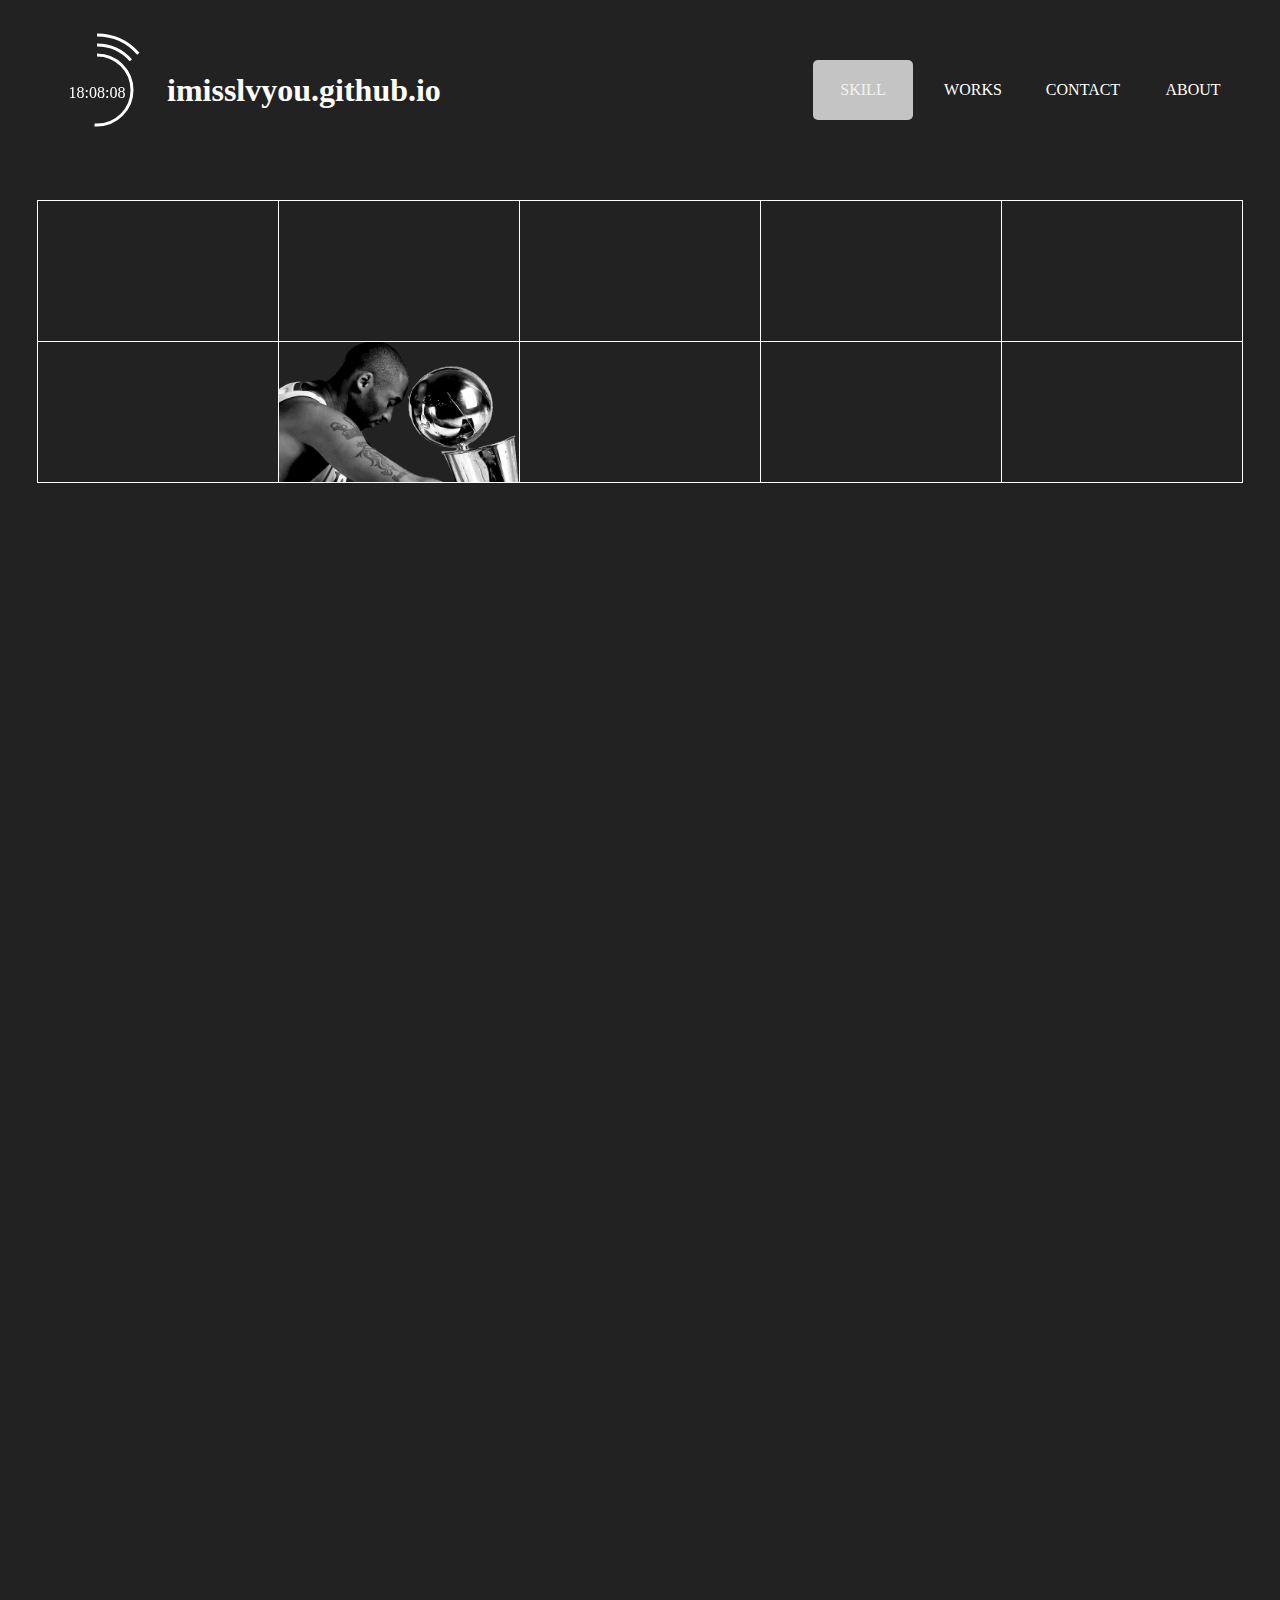
<file: index.html>
<!doctype html>
<html>
<head>
<meta charset="utf-8">
<meta name="author" content="uJavaScript" />
<meta name="copyright" content="uJavaScript" />
<link rel="shortcut icon" href="icon/1.ico" />
<title>RESUME</title>
<link rel="stylesheet" href="css/commin.css">
<script src="javaScript/move.js"></script>
<script src="javaScript/moveG.js"></script>
<script src="javaScript/commin.js"></script>
</head>

<body>
<!--#202020;-->
<div class="warp">
	<header class="head">
        <canvas id="cvs1" width="120" height="120"></canvas>
    	<h1><a href="https://imisslvyou.github.io">imisslvyou.github.io</a></h1><!--//transform:rotate();-->
		<ul class="head_ul1" id="head_ul1">
        	<li><a href="javascript:;">SKILL</a></li>
        	<li><a href="javascript:;">WORKS</a></li>
        	<li><a href="javascript:;">CONTACT</a></li>
        	<li><a href="javascript:;">ABOUT</a></li>
            <li class="head_ul1_active"></li>
        </ul>
    </header>
    <div class="limitBox">
        <div class="content" id="content">
            <ul class="con_ul1" id="con_ul1">
                <li><span>HTML/CSS</span></li>
                <li><span>JavaScript</span></li>
                <li><span>html5/css3</span></li>
                <li><span>ajax</span></li>
                <li><span>jQuery</span></li>
                <li><span>Mr.you</span></li>
                <li class="active"><span></span><img src="image/libj.png"/></li>
                <li><span>node php</span></li>
                <li><span>Angular</span></li>
                <li><span>Require</span></li>
            </ul>
            <ul class="con_ul2" id="con_ul2">
                <li id="li1" style="background:url(image/aul2bg1.png); background-size:100% 100%;">runningBall<span></span></li>
                <li id="li2" style="background:url(image/aul2bg2.png); background-size:100% 100%;">screensaver<span></span></li>
                <li id="li3" style="background:url(image/aul2bg3.png); background-size:100% 100%;">3DRing<span></span></li>
                <li id="li4" style="background:url(image/aul2bg4.png); background-size:100% 100%;">blast<span></span></li>
                <li id="li5">未完待续<span></span></li>
                <li id="li6">未完待续<span></span></li>
                <li class="active"><span></span><img src="image/libj.png"/></li>
                <li id="li8">未完待续<span></span></li>
                <li id="li9">未完待续<span></span></li>
                <li id="li10">未完待续<span></span></li>
            </ul>
            <ul class="con_ul3" id="con_ul3">
                <li>小游戏
                	<ul class="child">
                    	<li id="2048">2048小游戏</li>
                    	<li id="fish">捕鱼达人</li>
                    	<li>未完待续</li>
                    </ul>
                </li>
                <li>2
                	<ul class="child">
                    	<li>未完待续</li>
                    	<li>未完待续</li>
                    	<li>未完待续</li>
                    	<li>未完待续</li>
                    	<li>未完待续</li>
                    	<li>未完待续</li>
                    </ul>
                </li>
                <li>3
                	<ul class="child">
                    	<li>未完待续</li>
                    	<li>未完待续</li>
                    </ul>
                </li>
                <li>4
                	<ul class="child">
                    	<li>未完待续</li>
                    	<li>未完待续</li>
                    	<li>未完待续</li>
                    	<li>未完待续</li>
                    	<li>未完待续</li>
                    </ul>
                </li>
                <li>5
                	<ul class="child">
                    	<li>未完待续</li>
                    	<li>未完待续</li>
                    	<li>未完待续</li>
                    </ul>
                </li>
            </ul>
            <ul class="con_ul4">
            	<p id="con_ulP"></p>
                <ol>
                	<li><span>name&nbsp;: 尤章鹏</span></li>
                	<li><span>phone : 15990714612</span></li>
                	<li><span>email : imisslvyou@sina.com</span></li>
                	<li><span>Q&nbsp;Q&nbsp;: 528789572</span></li>
                </ol>
            </ul>
        </div>
    </div>
</div>

</body>
</html>
</file>
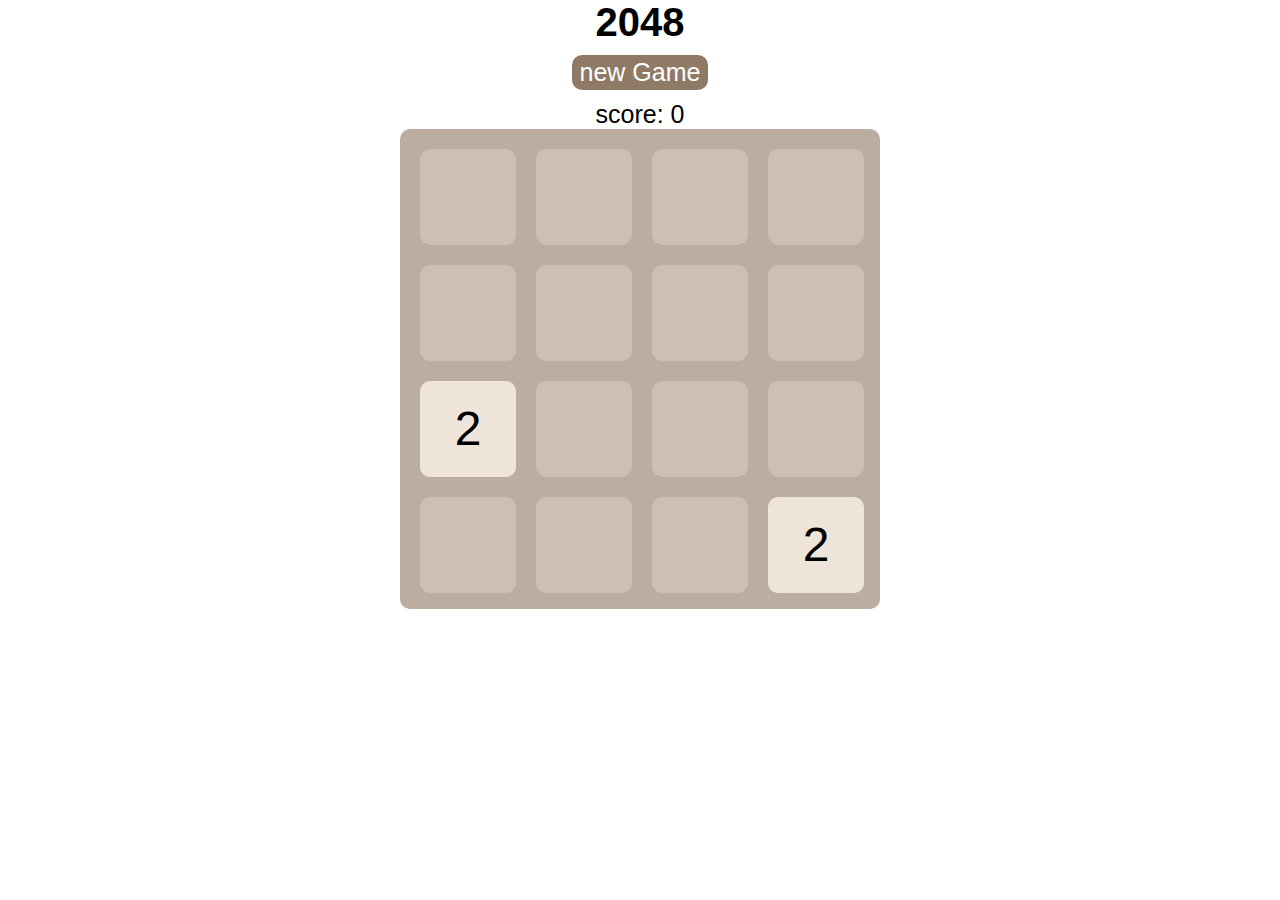
<file: html/2048.html>
<!DOCTYPE html>
<html lang="en">
<head>
<meta charset="UTF-8">
<meta name="viewport" content="width=device-width,height=device-height,initial-scale=1.0" >
<title>2048</title>
<link href="2048style/2048.css" rel="stylesheet">
<script src="2048js/jquery-1.11.1.min.js"></script>
<script src="2048js/main2048.js"></script>
</head>
<body>
	<header>
		<h1>2048</h1>
		<a href="javascript:;" id="newBtn">new Game</a>
		<p>score: <span id="score">0</span></p>
	</header>
	<section class="grid">
		<div class="grid-container">
			<div class="page"><p>Game Over</p></div>
			<div class="grid-cell" id="grid-cell-0-0"></div>
			<div class="grid-cell" id="grid-cell-0-1"></div>
			<div class="grid-cell" id="grid-cell-0-2"></div>
			<div class="grid-cell" id="grid-cell-0-3"></div>
			
			<div class="grid-cell" id="grid-cell-1-0"></div>
			<div class="grid-cell" id="grid-cell-1-1"></div>
			<div class="grid-cell" id="grid-cell-1-2"></div>
			<div class="grid-cell" id="grid-cell-1-3"></div>
			
			<div class="grid-cell" id="grid-cell-2-0"></div>
			<div class="grid-cell" id="grid-cell-2-1"></div>
			<div class="grid-cell" id="grid-cell-2-2"></div>
			<div class="grid-cell" id="grid-cell-2-3"></div>

			<div class="grid-cell" id="grid-cell-3-0"></div>
			<div class="grid-cell" id="grid-cell-3-1"></div>
			<div class="grid-cell" id="grid-cell-3-2"></div>
			<div class="grid-cell" id="grid-cell-3-3"></div>
		</div>
	</section>
</body>
</html>
</file>
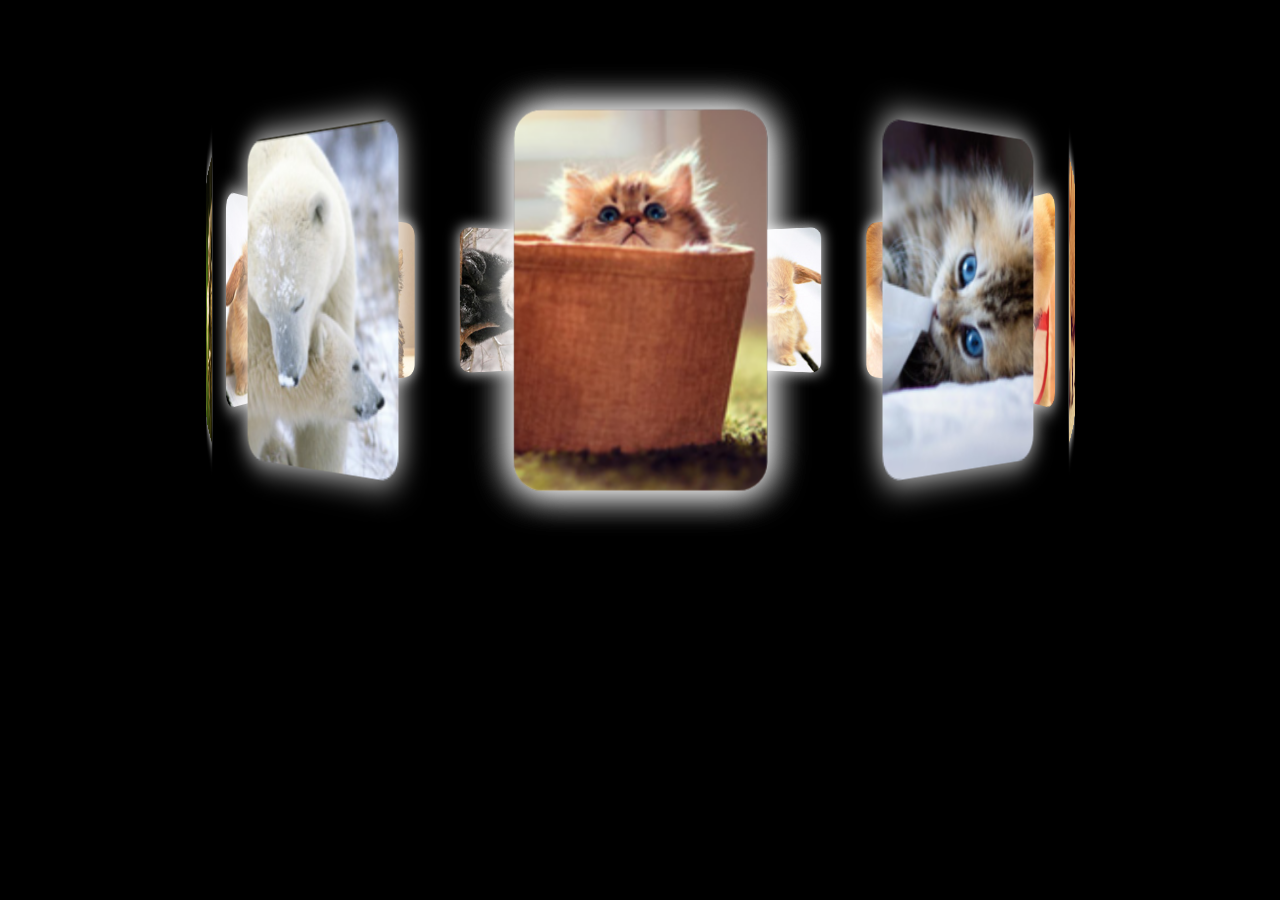
<file: html/3dRing.html>
<!doctype html>
<html>
<head>
<meta charset="utf-8">
<meta name="author" content="uJavaScript" />
<meta name="copyright" content="uJavaScript" />
<title>uJavaScript</title>
<style>
*{margin:0; padding:0; list-style:none;}
body{background:#000; overflow:hidden;}
ul{width:133px; height:200px; margin:200px auto; position:relative; -webkit-transform-style:preserve-3d; -webkit-transform:perspective(800px) rotateX(0) rotateY(0); /*background:#ccc;*/}
ul li{width:133px; height:200px; position:absolute; top:0; left:0; -webkit-transform: rotateY(0deg) translateZ(0px); border-radius:15px; overflow:hidden; box-shadow:0px 0px 20px #fff;}
</style>
<script>
function getStyle(obj,sName){
	return (obj.currentStyle||getComputedStyle(obj,false))[sName];
}
window.onload=function(){
	var oUl = document.querySelector('ul');
	var aLi = document.querySelectorAll('ul li');
	var bOk = false;
	for(var i=0;i<aLi.length;i++){
		aLi[i].style.WebkitTransition = '1s all ease '+(12-i)*100+'ms';
		aLi[i].style.WebkitTransform = 'rotateY('+i*360/12+'deg) translateZ(380px)';
	}
	function tranEnd(){
		aLi[0].removeEventListener('transitionend',tranEnd,false);
		bOk = true;
	}
	aLi[0].addEventListener('transitionend',tranEnd,false);
	var x = 0;
	var y = 0;
	var iSpeedX = 0;
	var iSpeedY = 0;
	var lastX = 0;
	var lastY = 0;
	var timer = null;
	oUl.onmousedown=function(ev){
		if(!bOk)return;
		clearInterval(timer);
		var disX = ev.pageX-y;
		var disY = ev.pageY-x;
		document.onmousemove=function(ev){
			x = ev.pageY-disY;
			y = ev.pageX-disX;
			oUl.style.WebkitTransform = 'perspective(800px) rotateX('+-x/5+'deg) rotateY('+y/5+'deg)';
			iSpeedX = ev.pageX-lastX;
			iSpeedY = ev.pageY-lastY;
			
			lastX = ev.pageX;
			lastY = ev.pageY;
		};
		document.onmouseup=function(){
			document.onmousemove=null;
			document.onmouseup=null;
			clearInterval(timer);
			timer = setInterval(function(){
				iSpeedX*=0.95;
				iSpeedY*=0.95;
				x += iSpeedY;
				y += iSpeedX;
				oUl.style.WebkitTransform = 'perspective(800px) rotateX('+-x/5+'deg) rotateY('+y/5+'deg)';
				
				if(Math.abs(iSpeedX)<1)iSpeedX=0;
				if(Math.abs(iSpeedY)<1)iSpeedY=0;
				if(iSpeedX==0&&iSpeedY==0){
					clearInterval(timer);
				}
			},30);
		};
		return false;
	};
	
};
</script>
</head>

<body>
<ul>
	<li><img src="../image/3dRingImg/1.jpg" /></li>
	<li><img src="../image/3dRingImg/2.jpg" /></li>
	<li><img src="../image/3dRingImg/3.jpg" /></li>
	<li><img src="../image/3dRingImg/4.jpg" /></li>
	<li><img src="../image/3dRingImg/5.jpg" /></li>
	<li><img src="../image/3dRingImg/6.jpg" /></li>
	<li><img src="../image/3dRingImg/2.jpg" /></li>
	<li><img src="../image/3dRingImg/7.jpg" /></li>
	<li><img src="../image/3dRingImg/8.jpg" /></li>
	<li><img src="../image/3dRingImg/6.jpg" /></li>
	<li><img src="../image/3dRingImg/9.jpg" /></li>
	<li><img src="../image/3dRingImg/10.jpg" /></li>
	<li><img src="../image/3dRingImg/11.jpg" /></li>
</ul>
</body>
</html>
</file>
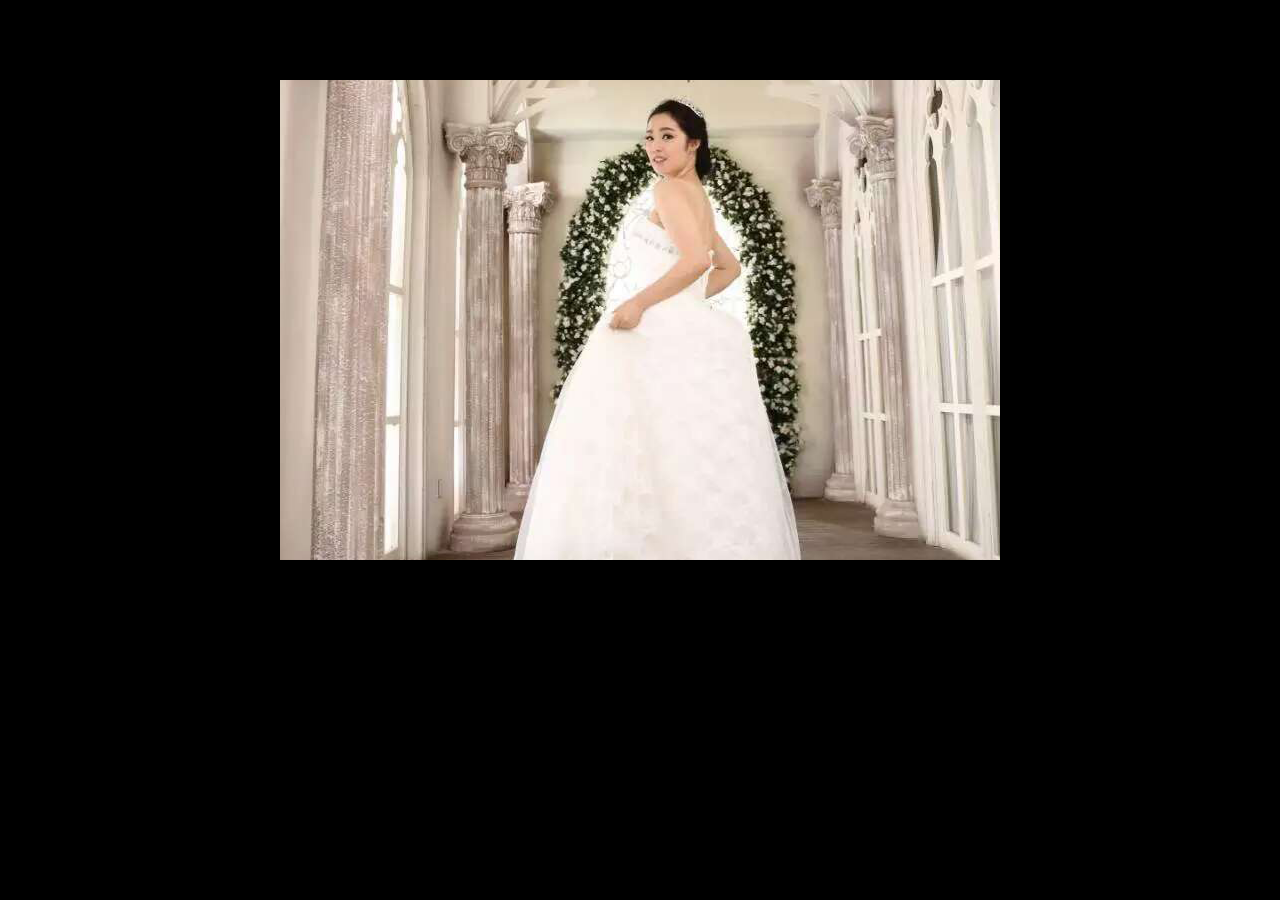
<file: html/blast.html>
<!doctype html>
<html>
<head>
<meta charset="utf-8">
<meta name="author" content="uJavaScript" />
<meta name="copyright" content="uJavaScript" />
<title>uJavaScript</title>
<style>
*{margin:0; padding:0;}
body{overflow:hidden;background:#000;}
#box{width:720px; height:480px; margin:80px auto; position:relative; background:url(../image/blastImg/2.jpg) no-repeat;}
#box span{position:absolute; top:0; left:0; background:url(../image/blastImg/1.jpg) no-repeat; -webkit-transform:perspective(800px) translate(0px,0px) rotateY(0deg) rotateX(0deg) scale(1,1);}
</style>
<script>
function rnd(n,m){
	return Math.floor(Math.random()*(m-n)+n);
}
window.onload=function(){
	var oBox = document.getElementById('box');
	var R = 4;
	var C = 7;
	for(var i=0;i<R;i++){
		for(var j=0;j<C;j++){
			var oS = document.createElement('span');
			oS.style.width = oBox.offsetWidth/C+'px';
			oS.style.height = oBox.offsetHeight/R+'px';
			oBox.appendChild(oS);
			oS.style.left = j*oS.offsetWidth+'px';
			oS.style.top = i*oS.offsetHeight+'px';
			oS.style.backgroundPosition = -j*oS.offsetWidth+'px '+-i*oS.offsetHeight+'px';
		}
	}
	var aS = oBox.children;
	var iNow = 0;
	var bOk = false;
	oBox.onclick=function(){
		if(bOk)return;
		bOk = true;
		iNow++;
		for(var i=0;i<aS.length;i++){
			aS[i].style.WebkitTransition = '.5s all ease';
			var x = (aS[i].offsetLeft+aS[i].offsetWidth/2)-oBox.offsetWidth/2;
			var y = (aS[i].offsetTop+aS[i].offsetHeight/2)-oBox.offsetHeight/2;
			aS[i].style.WebkitTransform = 'perspective(800px) translate('+x+'px,'+y+'px) rotateY('+rnd(-360,360)+'deg) rotateX('+rnd(-360,360)+'deg) scale('+rnd(1,3)+','+rnd(1,3)+')';
			aS[i].style.opacity = 0.01;
		}
		function tranEnd(){
			aS[aS.length-1].removeEventListener('transitionend',tranEnd,false);
			for(var i=0;i<aS.length;i++){
				aS[i].style.WebkitTransition = 'none';
				
				aS[i].style.backgroundImage = 'url(../image/blastImg/'+(iNow%7+1)+'.jpg)';
				
				aS[i].style.WebkitTransform = 'perspective(800px) translate(0px,0px) rotateY(0deg) rotateX(0deg) scale(1,1)';
				aS[i].style.opacity = 1;
			}
			oBox.style.backgroundImage = 'url(../image/blastImg/'+((iNow+1)%7+1)+'.jpg)';
			bOk = false;
		}
		aS[aS.length-1].addEventListener('transitionend',tranEnd,false);
	};
};
</script>
</head>

<body>
<div id="box"></div>
</body>
</html>
</file>
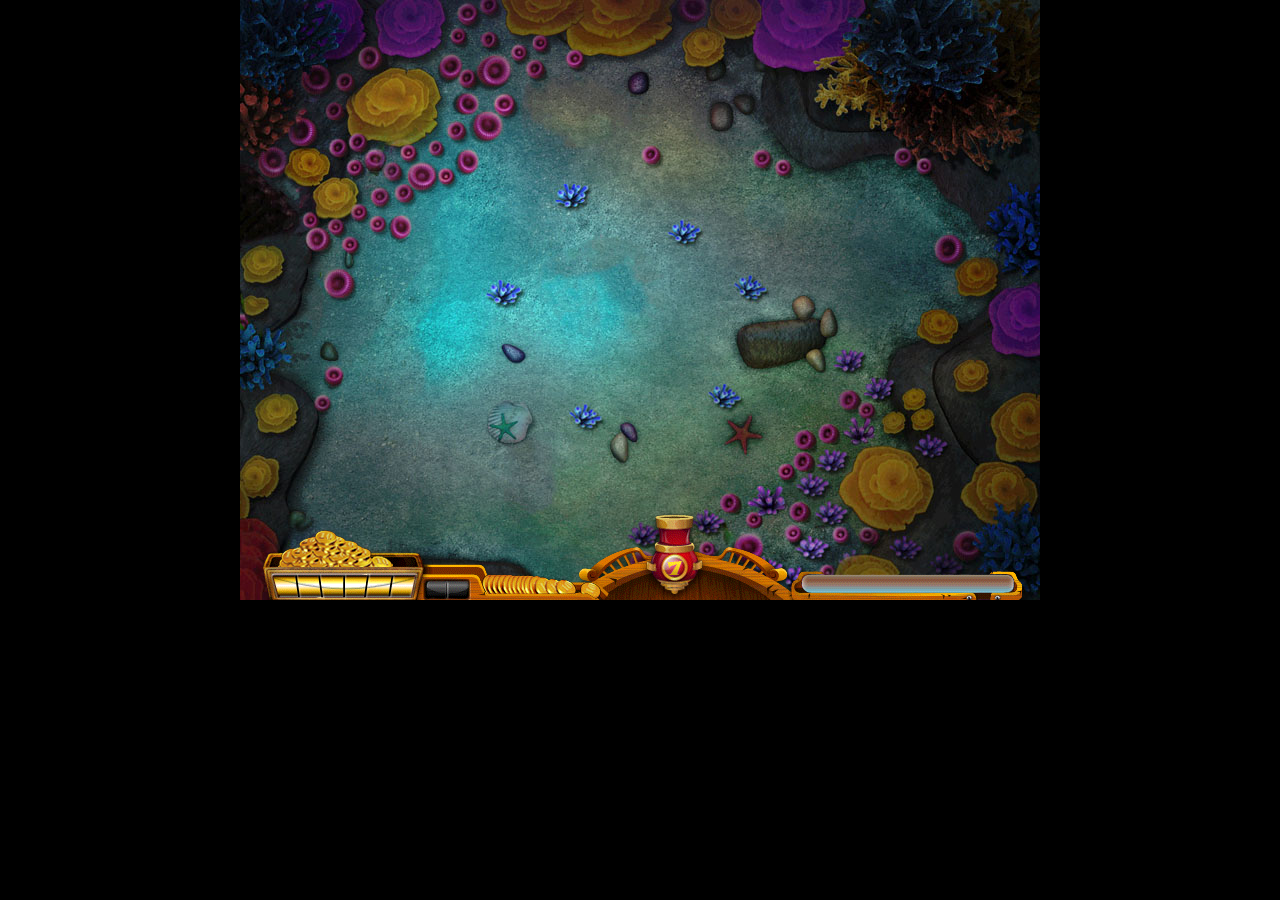
<file: html/fish.html>
<!doctype html>
<html>
<head>
<meta charset="utf-8">
<meta name="author" content="uJavaScript" />
<meta name="copyright" content="uJavaScript" />
<title>uJavaScript</title>
<style>
*{margin:0;padding:0;list-style:none;}
body{ background:#000; text-align:center;}
#c1{ background:url(fishImg/game_bg_2_hd.jpg) no-repeat;}
</style>
<script src="fishJs/index.min.js"></script>
</head>

<body>
<canvas id="c1" width="800" height="600"></canvas>


</body>
</html>
</file>
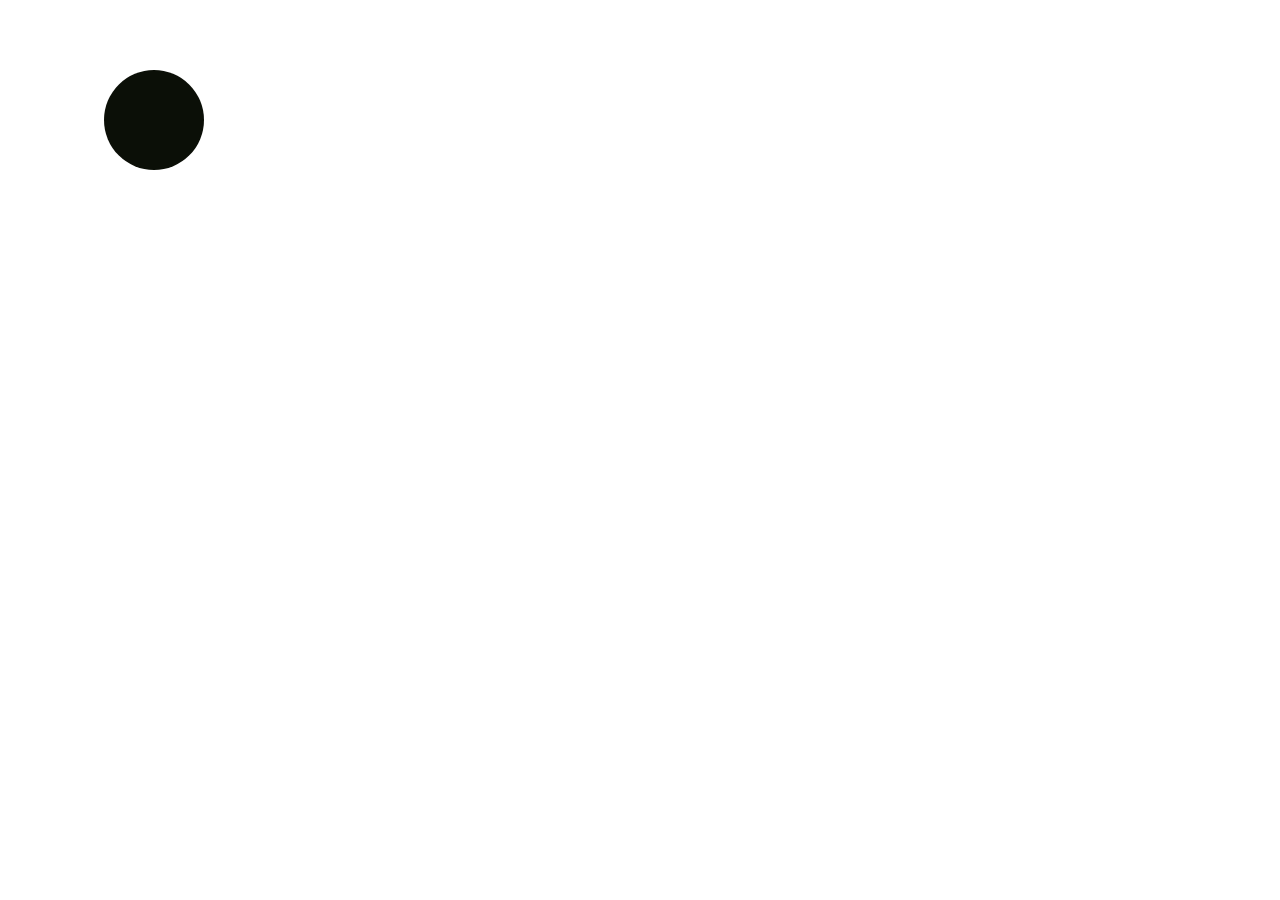
<file: html/runningBall.html>
<!doctype html>
<html>
<head>
<meta charset="utf-8">
<meta name="author" content="uJavaScript" />
<meta name="copyright" content="uJavaScript" />
<title>uJavaScript</title>
<style>
*{ margin:0; padding:0; list-style:none; font-family: "微软雅黑","张海山锐线体简"}
.box{width:100px;height:100px;background:red;position: absolute;left:0;top:0; border-radius:50%; line-height:100px; text-align:center;}

</style>
<script>
//var arr=['柳岩','志林','高圆圆','潇潇','KFC','柳岩2','志林2','高圆圆2','潇潇2','KFC2'];
window.onload=function(){
	
	//1.在5秒内，随机出现10个盒子
	for(var i=0;i<1000;i++){
		setTimeout(createBox,Math.random()*5000*60);
	}	
};
function createBox(){
	var oBox=document.createElement('div');
	oBox.className='box';
	var r=rnd(0,256);
	var g=rnd(0,256);
	var b=rnd(0,256);
	oBox.style.background='rgb('+r+','+g+','+b+')';
	
	//oBox.innerHTML=arr[rnd(0,10)];
	document.body.appendChild(oBox);
	
	
	var speedX=rnd(10,30);
	var speedY=rnd(10,20);
	move(oBox,speedX,speedY);
	drag(oBox);	
}
function rnd(n,m){return parseInt(n+Math.random()*(m-n))}
function drag(oDiv){
	oDiv.onmouseover = function(){
		this.style.cursor = "move";
	};
	oDiv.onmousedown=function(ev){
		clearInterval(oDiv.timer);
		var lastX=0,lastY=0;
		var speedX=0,speedY=0;
		
		var e=ev||event;
		var disX=e.clientX-oDiv.offsetLeft;
		var disY=e.clientY-oDiv.offsetTop;
		document.onmousemove=function(ev){
			var e=ev||event;
			
			//记录新绿点,做新老替换
			lastX=oDiv.offsetLeft;
			lastY=oDiv.offsetTop;
			
			oDiv.style.left=e.clientX-disX+'px';
			oDiv.style.top=e.clientY-disY+'px';	
			
			
		};
		document.onmouseup=function(){
			document.onmousemove=document.onmouseup=null;	
			
			//取新green点		==	oDiv.offsetLeft/top
			speedX=oDiv.offsetLeft-lastX;
			speedY=oDiv.offsetTop-lastY;
			
			move(oDiv,speedX,speedY);
		};
		return false;
	};
};

function move(obj,speedX,speedY){
	clearInterval(obj.timer);
	obj.timer=setInterval(function(){
		
		speedY+=3;//重力加速度
		
		var l=obj.offsetLeft+speedX;//计算
		var t=obj.offsetTop+speedY;
		//碰撞--反向+摩擦
		if(t>document.documentElement.clientHeight-obj.offsetHeight){
			t=document.documentElement.clientHeight-obj.offsetHeight;
			speedY*=-0.8;//反向+摩擦
			speedX*=0.8	//x+摩擦
		}else if(t<0){
			t=0	//限定，不超出去 
			speedY*=-0.8;//反向+摩擦
			speedX*=0.8	//x+摩擦
		}
		if(l>document.documentElement.clientWidth-obj.offsetWidth){
			l=document.documentElement.clientWidth-obj.offsetWidth;
			speedX*=-0.8;//反向+摩擦
			speedY*=0.8	//x+摩擦
		}else if(l<0){
			l=0	//限定，不超出去 
			speedX*=-0.8;//反向+摩擦
			speedY*=0.8	//x+摩擦
		}		
		
		obj.style.left=l+'px';
		obj.style.top=t+'px';
		
		if(Math.abs(speedX)<1) speedX=0;
		if(Math.abs(speedY)<1) speedY=0;
		console.log(speedX,speedY);
		if(speedX==0 && speedY==0 && t==document.documentElement.clientHeight-obj.offsetHeight){
			clearInterval(obj.timer);	
			console.log(speedX,speedY);
			document.body.removeChild(obj);
		}
		
		
	},30);
}
</script>
</head>

<body>


</body>
</html>
</file>
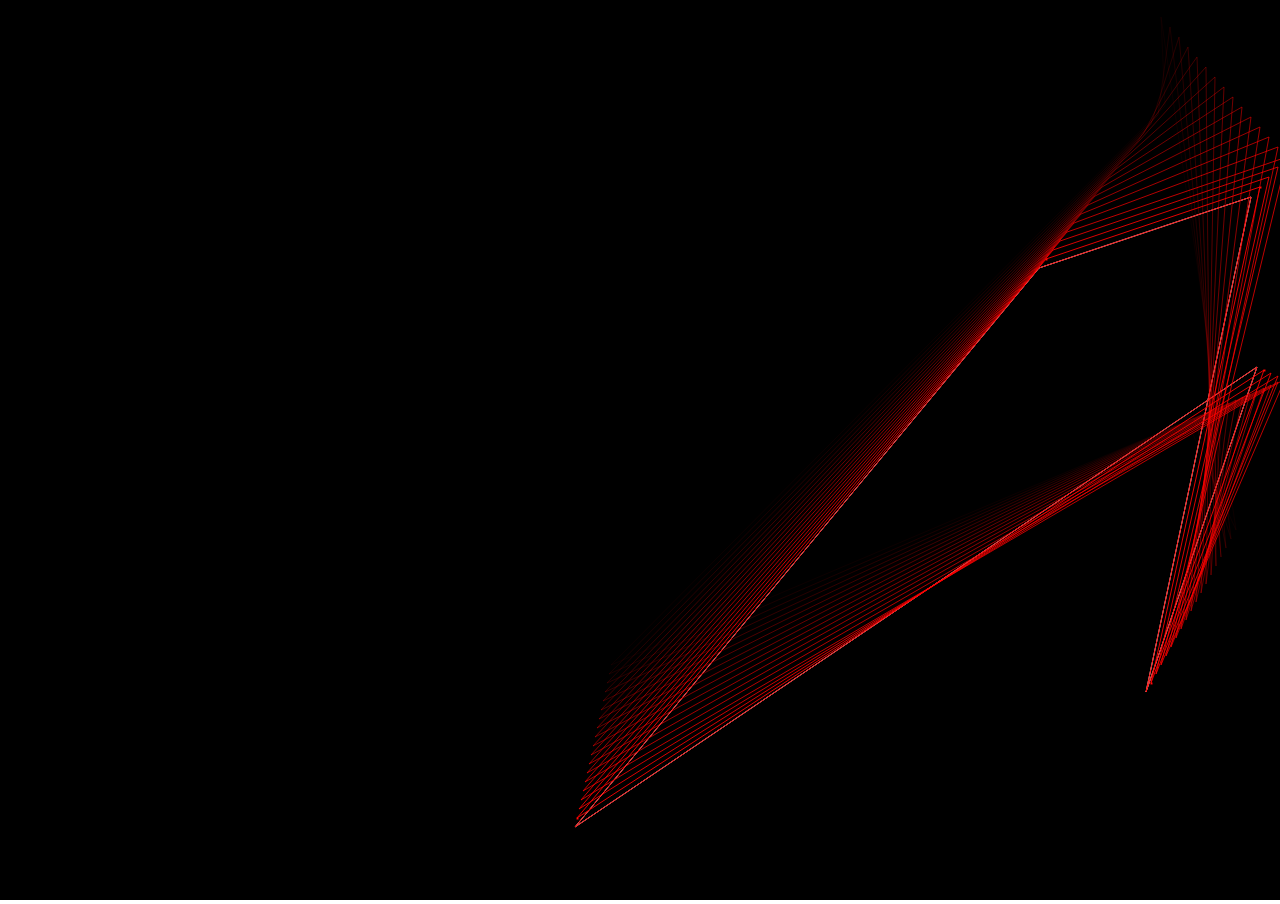
<file: html/screensaver.html>
<!doctype html>
<html>
<head>
<meta charset="utf-8">
<meta name="author" content="uJavaScript" />
<meta name="copyright" content="uJavaScript" />
<title>uJavaScript</title>
<style>
*{margin:0;padding:0;}
html{ overflow:hidden;}
body{ background:#fff;}
#c1{ background:#000;}
</style>
<script>
function rnd(n,m){
	return Math.floor(Math.random()*(m-n)+n);	
}

window.onload = function(){
	var oC = document.getElementById("c1");
	var gd = oC.getContext("2d");
	
	var winW = window.innerWidth;
	var winH = window.innerHeight;
	
	oC.width = winW;
	oC.height = winH;
	
	var N = 5;
	var aPoint = [];
	//信息：  大小 速度 坐标
	for(var i = 0; i < N; i++){
		aPoint.push({
			w:1,
			h:1,
			x:rnd(0,winW),
			y:rnd(0,winH),
			speedX:rnd(-10,10),
			speedY:rnd(-10,10)			
		});
	}
	
	
	var oldPonit = [];//[平面 【p1,p2p3.....】，平面。。。。。。]
	//动起来
	setInterval(function(){
		 gd.clearRect(0,0,oC.width,oC.height);
		 //绘制点 —— 矩形
		 for(var i = 0; i < N; i++){
			 drawPoint(aPoint[i]);
			 aPoint[i].x += aPoint[i].speedX;
			 aPoint[i].y += aPoint[i].speedY;
			 
			 //限定范围
			 if(aPoint[i].x <= 0){
				aPoint[i].speedX *= -1;
			 } else if(aPoint[i].x >= winW){
				 aPoint[i].speedX *= -1;
			 }
			 if(aPoint[i].y <= 0){
				aPoint[i].speedY *= -1;
			 } else if(aPoint[i].y >= winH){
				 aPoint[i].speedY *= -1;
			 }
		 }
		 
		 //连接起来
		 gd.beginPath();
			 
		 gd.strokeStyle = "#fff";
		 gd.moveTo(aPoint[0].x,aPoint[0].y);
		 for(var i = 1; i < N; i++){
		 	gd.lineTo(aPoint[i].x,aPoint[i].y);
		 }
		 gd.closePath();
		 gd.stroke();
		 
		 
		 //存路径
		 var arr = [];//一个平面
		 for(var i = 0; i < N; i++){
			 arr.push({x:aPoint[i].x,y:aPoint[i].y});
		 }
		 
		 oldPonit.push(arr);
		 
		 //限定范围 20
		 while(oldPonit.length > 20){
			 oldPonit.shift();
		 }
		 
		 //重新绘制阴影
		 
		 for(var i = 0; i < oldPonit.length; i++){
			gd.beginPath();
			
			gd.moveTo(oldPonit[i][0].x, oldPonit[i][0].y);
			for(var j = 1; j < N; j++){
				gd.lineTo(oldPonit[i][j].x, oldPonit[i][j].y);
			}
			
			var opacity = i/oldPonit.length;
			gd.strokeStyle = "rgba(255,0,0,"+opacity+")";
			gd.closePath();
			gd.stroke();
		 }
		 	
	},30);
	 
	
	 function drawPoint(p){
		gd.fillStyle = "#fff";
		gd.fillRect(p.x,p.y,p.w,p.h);
		gd.strokeRect(p.x,p.y,p.w,p.h);
	 }
	 
};

</script>
</head>

<body>
<canvas id="c1" width="800" height="500"></canvas>
</body>
</html>
</file>
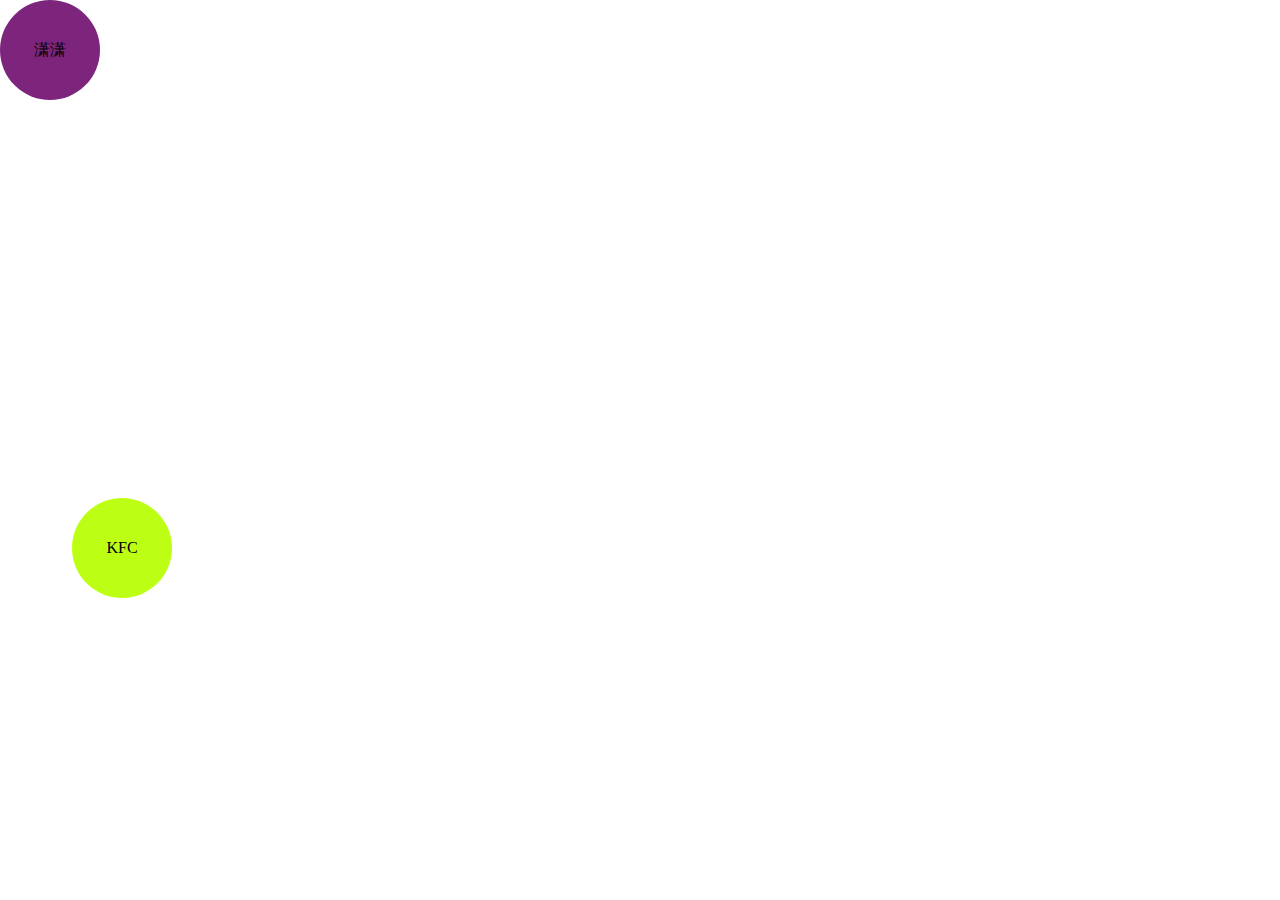
<file: javaScript/1.html>
<!doctype html>
<html>
<head>
<meta charset="utf-8">
<meta name="author" content="uJavaScript" />
<meta name="copyright" content="uJavaScript" />
<title>uJavaScript</title>
<style>
*{ margin:0; padding:0; list-style:none; font-family: "微软雅黑","张海山锐线体简"}
.box{width:100px;height:100px;background:red;position: absolute;left:0;top:0; border-radius:50%; line-height:100px; text-align:center;}

</style>
<script>
var arr=['柳岩','志林','高圆圆','潇潇','KFC','柳岩2','志林2','高圆圆2','潇潇2','KFC2'];
window.onload=function(){
	
	//1.在5秒内，随机出现10个盒子
	for(var i=0;i<1000;i++){
		setTimeout(createBox,Math.random()*5000*60);
	}	
};
function createBox(){
	var oBox=document.createElement('div');
	oBox.className='box';
	var r=rnd(0,256);
	var g=rnd(0,256);
	var b=rnd(0,256);
	oBox.style.background='rgb('+r+','+g+','+b+')';
	
	oBox.innerHTML=arr[rnd(0,10)];
	document.body.appendChild(oBox);
	
	
	var speedX=rnd(1,30);
	var speedY=rnd(1,30);
	move(oBox,speedX,speedY);
	drag(oBox);	
}
function rnd(n,m){return parseInt(n+Math.random()*(m-n))}
function drag(oDiv){
	oDiv.onmousedown=function(ev){
		clearInterval(oDiv.timer);
		var lastX=0,lastY=0;
		var speedX=0,speedY=0;
		
		var e=ev||event;
		var disX=e.clientX-oDiv.offsetLeft;
		var disY=e.clientY-oDiv.offsetTop;
		document.onmousemove=function(ev){
			var e=ev||event;
			
			//记录新绿点,做新老替换
			lastX=oDiv.offsetLeft;
			lastY=oDiv.offsetTop;
			
			oDiv.style.left=e.clientX-disX+'px';
			oDiv.style.top=e.clientY-disY+'px';	
			
			
		};
		document.onmouseup=function(){
			document.onmousemove=document.onmouseup=null;	
			
			//取新green点		==	oDiv.offsetLeft/top
			speedX=oDiv.offsetLeft-lastX;
			speedY=oDiv.offsetTop-lastY;
			
			move(oDiv,speedX,speedY);
		};
		return false;
	};
};

function move(obj,speedX,speedY){
	clearInterval(obj.timer);
	obj.timer=setInterval(function(){
		
		speedY+=3;//重力加速度
		
		var l=obj.offsetLeft+speedX;//计算
		var t=obj.offsetTop+speedY;
		//碰撞--反向+摩擦
		if(t>document.documentElement.clientHeight-obj.offsetHeight){
			t=document.documentElement.clientHeight-obj.offsetHeight;
			speedY*=-0.8;//反向+摩擦
			speedX*=0.8	//x+摩擦
		}else if(t<0){
			t=0	//限定，不超出去 
			speedY*=-0.8;//反向+摩擦
			speedX*=0.8	//x+摩擦
		}
		if(l>document.documentElement.clientWidth-obj.offsetWidth){
			l=document.documentElement.clientWidth-obj.offsetWidth;
			speedX*=-0.8;//反向+摩擦
			speedY*=0.8	//x+摩擦
		}else if(l<0){
			l=0	//限定，不超出去 
			speedX*=-0.8;//反向+摩擦
			speedY*=0.8	//x+摩擦
		}		
		
		obj.style.left=l+'px';
		obj.style.top=t+'px';
		
		if(Math.abs(speedX)<1) speedX=0;
		if(Math.abs(speedY)<1) speedY=0;
		console.log(speedX,speedY);
		if(speedX==0 && speedY==0 && t==document.documentElement.clientHeight-obj.offsetHeight){
			clearInterval(obj.timer);	
			console.log(speedX,speedY);
			document.body.removeChild(obj);
		}
		
		
	},30);
}
</script>
</head>

<body>


</body>
</html>
</file>
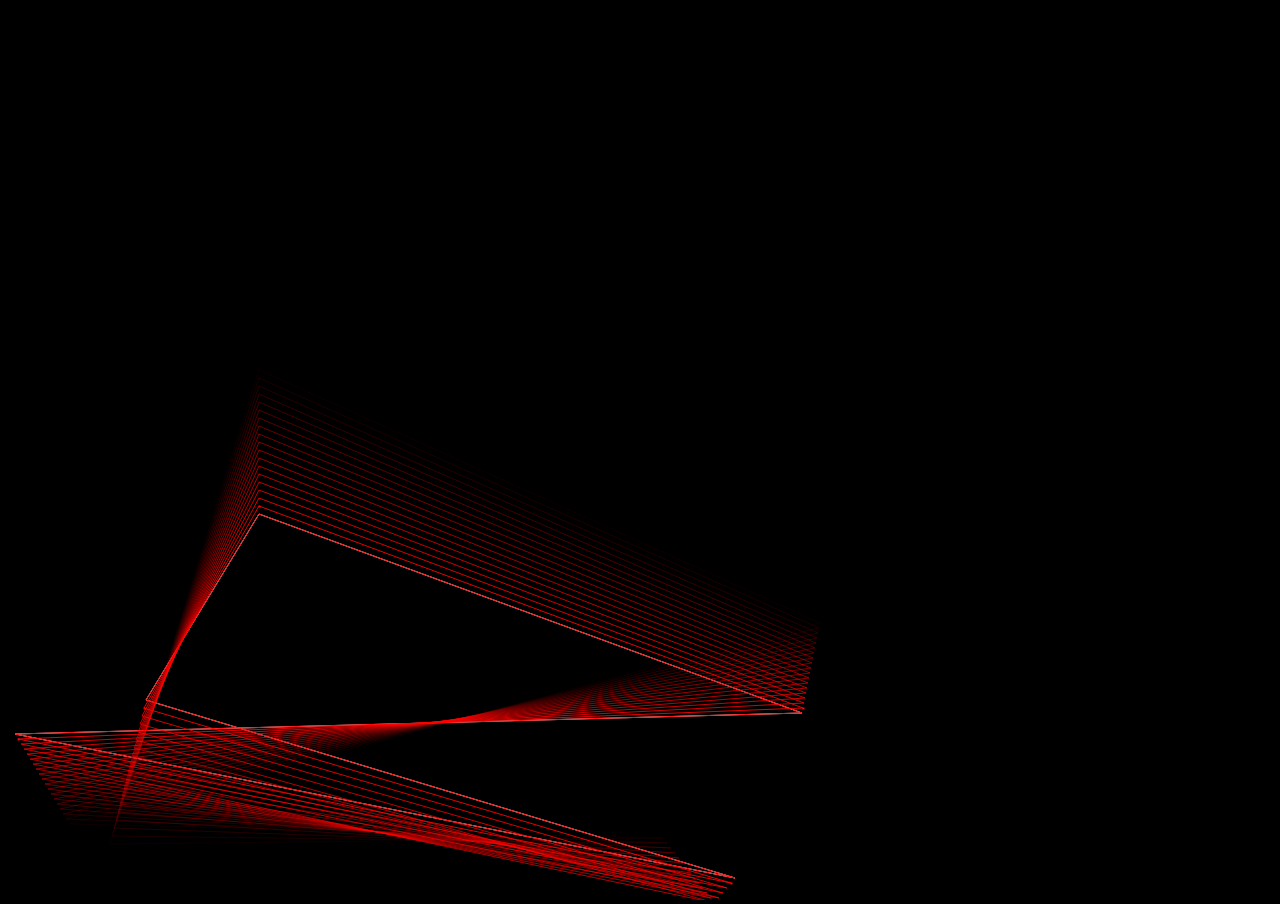
<file: javaScript/2.html>
<!doctype html>
<html>
<head>
<meta charset="utf-8">
<meta name="author" content="uJavaScript" />
<meta name="copyright" content="uJavaScript" />
<title>uJavaScript</title>
<style>
*{margin:0;padding:0;}
html{ overflow:hidden;}
body{ background:#000;}
#c1{ background:#000;}
</style>
<script>
function rnd(n,m){
	return Math.floor(Math.random()*(m-n)+n);	
}

window.onload = function(){
	var oC = document.getElementById("c1");
	var gd = oC.getContext("2d");
	
	var winW = window.innerWidth;
	var winH = window.innerHeight;
	
	oC.width = winW;
	oC.height = winH;
	
	var N = 5;
	var aPoint = [];
	//信息：  大小 速度 坐标
	for(var i = 0; i < N; i++){
		aPoint.push({
			w:1,
			h:1,
			x:rnd(0,winW),
			y:rnd(0,winH),
			speedX:rnd(-10,10),
			speedY:rnd(-10,10)			
		});
	}
	
	
	var oldPonit = [];//[平面 【p1,p2p3.....】，平面。。。。。。]
	//动起来
	setInterval(function(){
		 gd.clearRect(0,0,oC.width,oC.height);
		 //绘制点 —— 矩形
		 for(var i = 0; i < N; i++){
			 drawPoint(aPoint[i]);
			 aPoint[i].x += aPoint[i].speedX;
			 aPoint[i].y += aPoint[i].speedY;
			 
			 //限定范围
			 if(aPoint[i].x <= 0){
				aPoint[i].speedX *= -1;
			 } else if(aPoint[i].x >= winW){
				 aPoint[i].speedX *= -1;
			 }
			 if(aPoint[i].y <= 0){
				aPoint[i].speedY *= -1;
			 } else if(aPoint[i].y >= winH){
				 aPoint[i].speedY *= -1;
			 }
		 }
		 
		 //连接起来
		 gd.beginPath();
			 
		 gd.strokeStyle = "#fff";
		 gd.moveTo(aPoint[0].x,aPoint[0].y);
		 for(var i = 1; i < N; i++){
		 	gd.lineTo(aPoint[i].x,aPoint[i].y);
		 }
		 gd.closePath();
		 gd.stroke();
		 
		 
		 //存路径
		 var arr = [];//一个平面
		 for(var i = 0; i < N; i++){
			 arr.push({x:aPoint[i].x,y:aPoint[i].y});
		 }
		 
		 oldPonit.push(arr);
		 
		 //限定范围 20
		 while(oldPonit.length > 20){
			 oldPonit.shift();
		 }
		 
		 //重新绘制阴影
		 
		 for(var i = 0; i < oldPonit.length; i++){
			gd.beginPath();
			
			gd.moveTo(oldPonit[i][0].x, oldPonit[i][0].y);
			for(var j = 1; j < N; j++){
				gd.lineTo(oldPonit[i][j].x, oldPonit[i][j].y);
			}
			
			var opacity = i/oldPonit.length;
			gd.strokeStyle = "rgba(255,0,0,"+opacity+")";
			gd.closePath();
			gd.stroke();
		 }
		 	
	},30);
	 
	
	 function drawPoint(p){
		gd.fillStyle = "#fff";
		gd.fillRect(p.x,p.y,p.w,p.h);
		gd.strokeRect(p.x,p.y,p.w,p.h);
	 }
	 
};

</script>
</head>

<body>
<canvas id="c1" width="800" height="500"></canvas>
</body>
</html>
</file>
<file: css/commin.css>
@charset "utf-8";
/* CSS Document */

	*{ margin:0; padding:0; list-style:none;}
	html{ overflow:hidden;}
	body,.warp{ background:#222;}
	.warp{ position:relative;width:1206px;height:1000px;margin:30px auto;color:#fff;}
	.warp a{ text-decoration:none;color:#fff;font-family:Microsoft YaHei;}
	.warp header{ width:9999px;height:120px;}
	.warp .head #cvs1{ position:absolute;top:0;left:0;background:#222;}
	.warp .head h1{ position:absolute;left:130px;height:120px;line-height:120px;}
	.warp .head .head_ul1{ position:absolute;left:766px;height:120px;}
	.warp .head .head_ul1 li{ float:left;margin:30px 0 0 10px;width:100px;height:60px;text-align:center;line-height:60px;cursor:pointer;}
	.warp .head .head_ul1 li.head_ul1_active{ position:absolute;left:0;top:0;background:#eee;border-radius:5px;opacity:0.8;z-index:1;}
	
	.warp .limitBox{ position:absolute;left:0;width:1206px;height:283px;margin-top:50px;}
	.warp .content{ position:absolute;left:0;width:9999px;height:283px;}
	.warp .content ul{ position:absolute;left:0;width:1206px;height:283px;}
	.warp .content li{ float:left;width:240px;height:140px;border:1px solid #fff;margin-right:-1px;margin-bottom:-1px;}
	.warp .content li.active{ position:relative;}
	.warp .content li img{ position:absolute;left:0;top:0;width:240px;height:140px;}
	
	.warp .content .con_ul1 li{ position:relative;cursor:pointer;}
	.warp .content .con_ul1 li span{ position:absolute;top:0;left:0;width:100%;height:100%;text-align:center;font:bold 20px Microsoft YaHei;line-height:140px;opacity:0;}
	
	
	.warp .content .con_ul2{ left:1306px;}
	.warp .content .con_ul2 li{ position:relative;background:#fff;color:#222;cursor:pointer;font:20px Microsoft YaHei;text-align:center;line-height:140px;overflow:hidden;}
	.warp .content .con_ul2 li span{ position:absolute;top:0;left:0;width:100%;height:100%;background:#222;}
	
	
	.warp .content .con_ul3{ left:2612px;height:9999px;}
	.warp .content .con_ul3 li{ height:50px;position:relative;margin-bottom:0;text-align:center;line-height:50px;}
	.warp .content .con_ul3 li .child{ position:absolute;left:-1px;top:50px;width:100%; border:1px solid #fff; height:0; opacity:0; overflow:hidden;}
	.warp .content .con_ul3 li .child li:last-child{ border:none;}
	.warp .content .con_ul3 li .child li{ border:none; border-bottom:1px solid #fff;}
	
	
	.warp .content .con_ul4{ left:3918px;width:1204px;height:281px;border:1px solid #fff;}
	.warp .content .con_ul4 p{ width:1000px;margin:40px auto;margin-bottom:20px;font:22px songti;overflow:hidden;}
	.warp .content .con_ul4 p span{ opacity:0;}
	.warp .content .con_ul4 ol{ width:1000px;margin:0 auto;font:20px songti;}
	.warp .content .con_ul4 ol li{ float:none;width:100%;height:auto;border:none;margin:0;margin-bottom:5px;}
</file>
<file: html/2048style/2048.css>
@charset "utf-8";
/* CSS Document */

* {
	padding: 0;margin: 0;
}
/* header */
header{
	text-align:center;
	font-family: Arial;
	width: 100%;
}

header h1{
	font-size: 40px;
}

header a{
	text-decoration: none;
	font-size: 25px;
	background: #8f7a66;
	padding: 3px 8px;
	border-radius: 10px;
	color: #fff;
	display: inline-block;
	margin: 10px auto;
}
header a:hover{
	background: #9f8b77;
}
header p{
	font-size: 25px;
}


/* grid */
.grid{
	display: -webkit-flex;
	justify-content:center;

}
.grid-container{
	position: relative;
	width: 500px;
	height: 500px;
	background: #bbada0;
	border-radius: 10px;
}
.grid-cell{
	position: absolute;
	width: 100px;
	height: 100px;
	background: #ccc0b3;
	border-radius: 10px;
	float: left;
}
.number-cell{
	font-family: Arial;
	border-radius: 10px;
	text-align: center;
	position: absolute;
	background: #eee4da;
}

.page {
	position: absolute;
	left: 0;
	top: 0;
	z-index: 9999;
	width: 100%;
	height: 100%;
	background: #ccc;
	opacity: 0;
	display: -webkit-flex;
	justify-content:center;
	align-items:center;
}

.page p {
	font-size: 100px;
}
</file>
